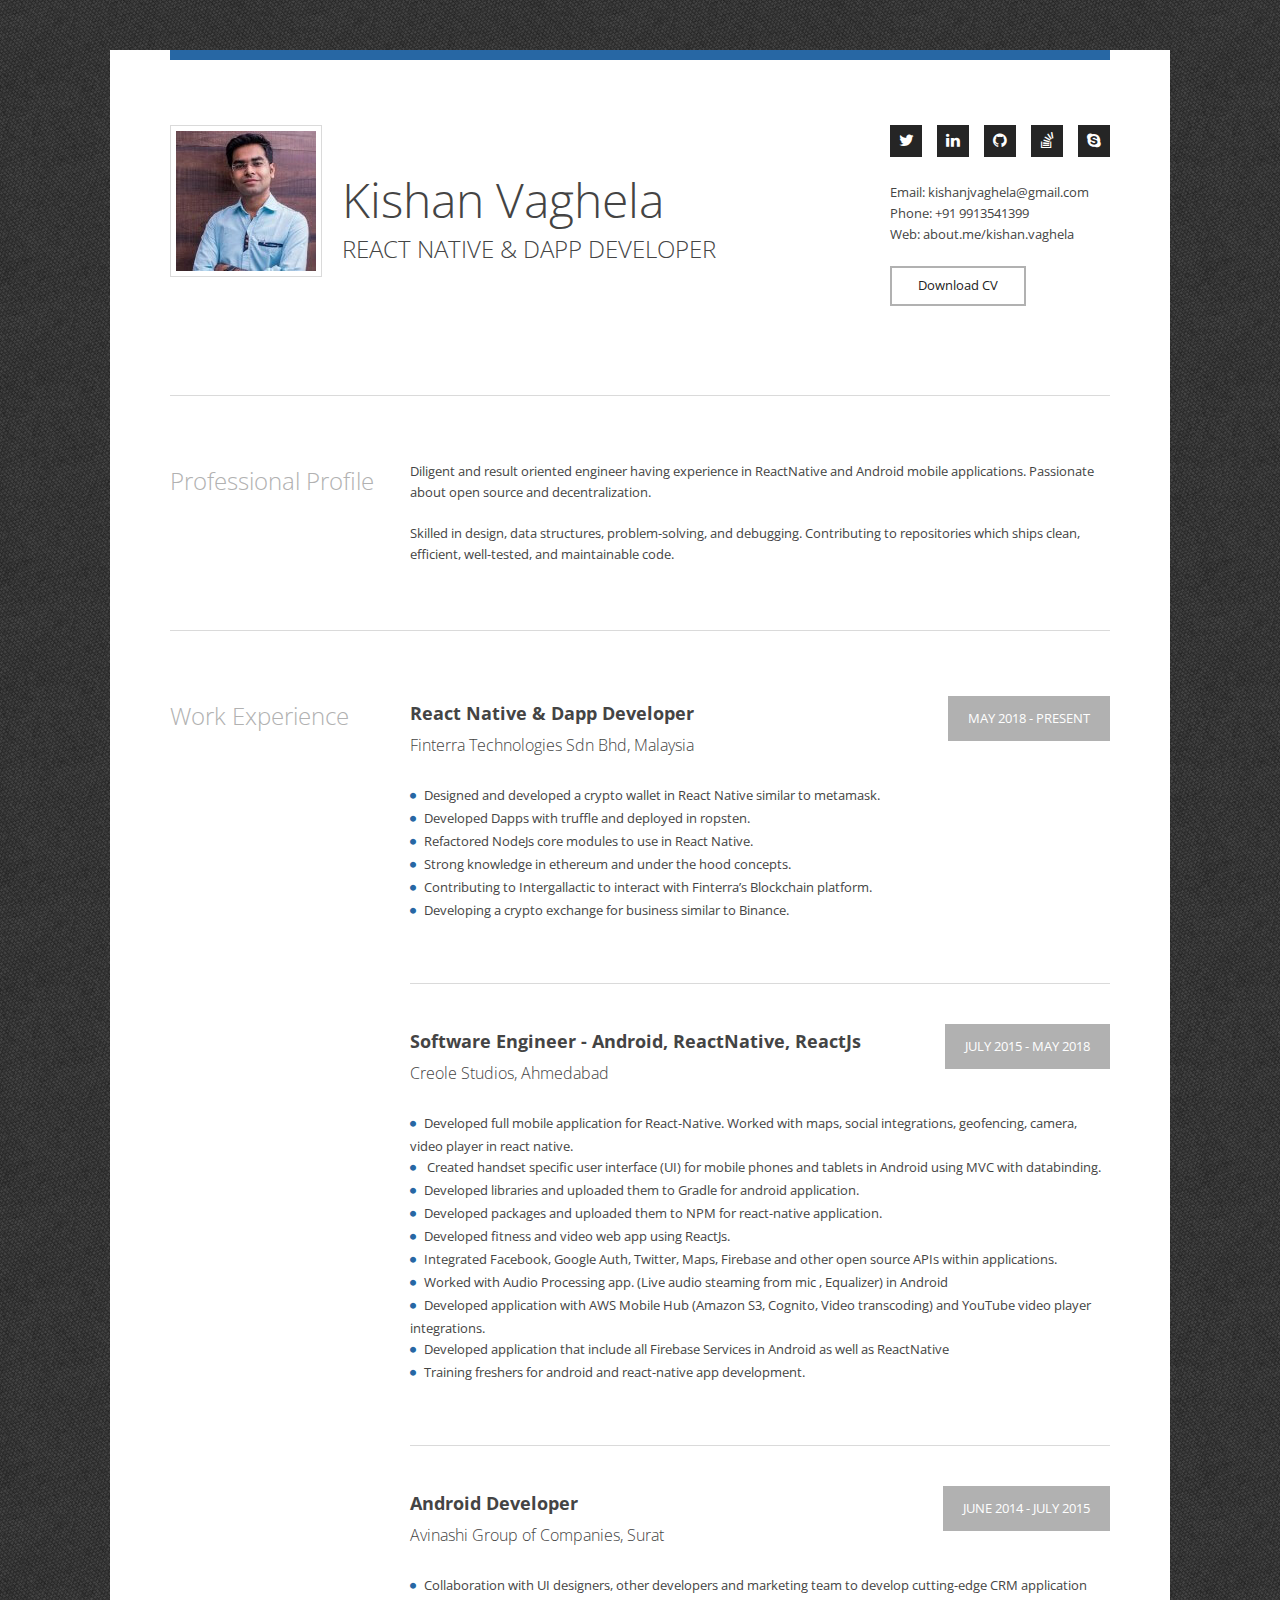
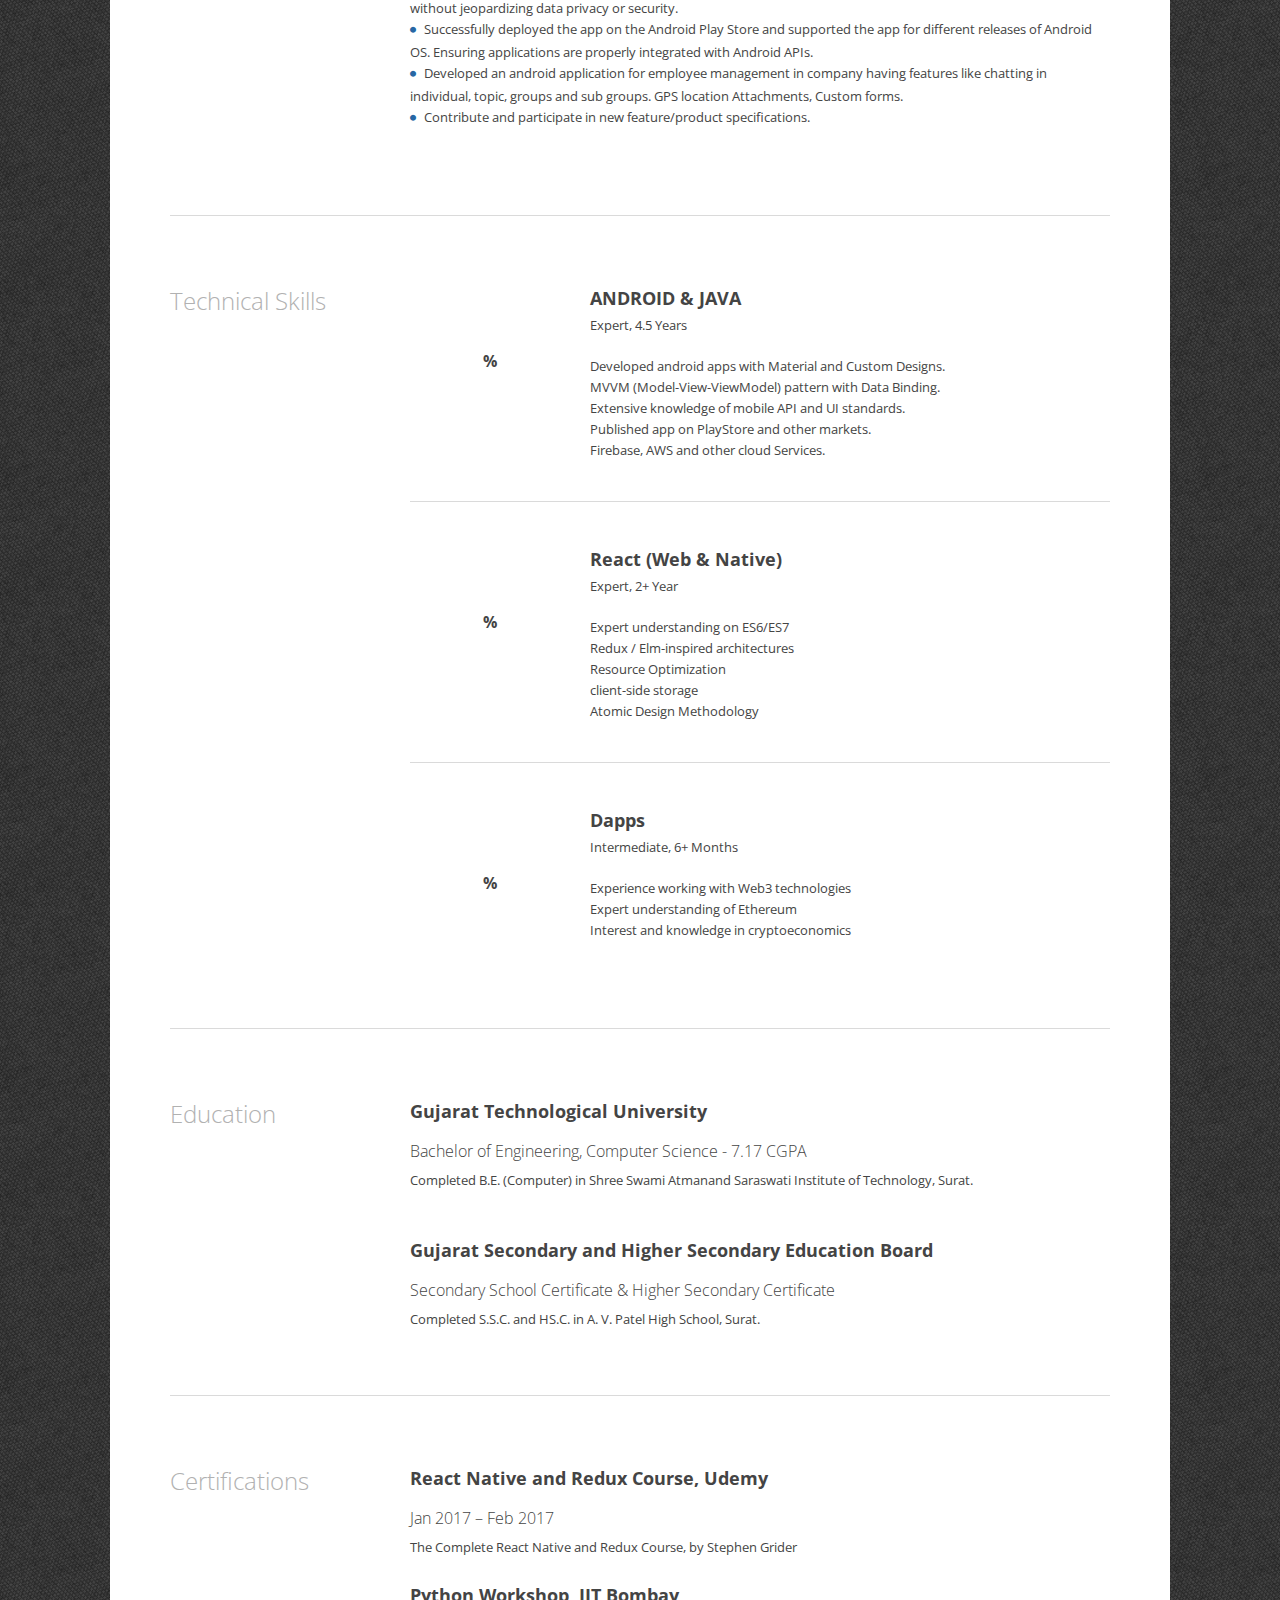
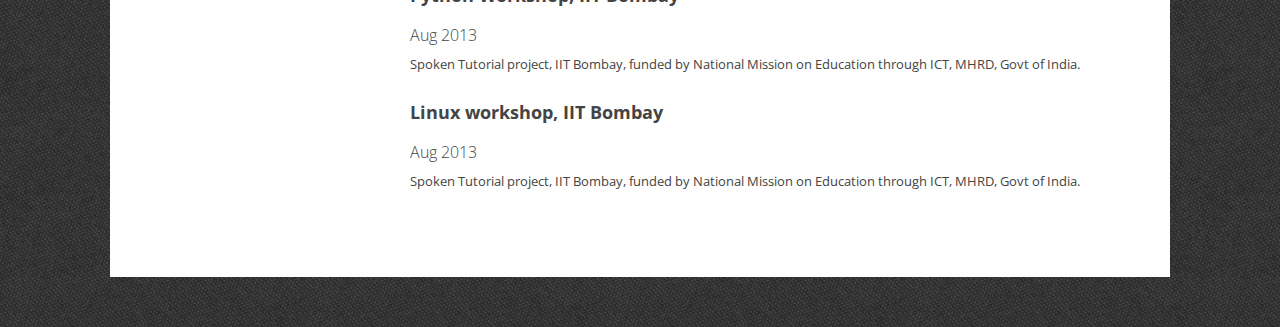
<file: public/index.html>
<!DOCTYPE html>
<html class="no-js">

<head>

    <meta charset="utf-8">
    <meta name="viewport" content="width=device-width, initial-scale=1, maximum-scale=1, user-scalable=0" />
    <meta http-equiv="X-UA-Compatible" content="IE=edge,chrome=1,requiresActiveX=true">


    <title> Kishan Vaghela :: Pilot Programmer - Android </title>
    <meta name="description" content=" add description  ... ">

    <!-- /// Favicons ////////  -->
    <link rel="apple-touch-icon-precomposed" sizes="144x144" href="apple-touch-icon-144-precomposed.png">
    <link rel="shortcut icon" href="favicon.png">

    <!-- /// Template CSS ////////  -->
    <link rel="stylesheet" href="_layout/css/base.css">
    <link rel="stylesheet" href="_layout/css/grid.css">
    <link rel="stylesheet" href="_layout/css/elements.css">
    <link rel="stylesheet" href="_layout/css/layout.css">

    <!-- /// JS Plugins CSS ////////  -->
    <link rel="stylesheet" href="_layout/js/bxslider/jquery.bxslider.css">
    <link rel="stylesheet" href="_layout/js/magnificpopup/magnific-popup.css">

    <!-- /// Google Fonts ////////  -->
    <link rel="stylesheet" href="http://fonts.googleapis.com/css?family=Open+Sans:300,400,600,700">

    <!-- /// FontAwesome Icons 4.0.3 ////////  -->
    <link rel="stylesheet" href="_layout/css/fontawesome/font-awesome.min.css">

    <link rel="stylesheet" href="_layout/css/skins/blue.css" id="cv-skin">

    <!-- /// Modernizr ////////  -->
    <script src="_layout/js/modernizr-2.6.2.min.js"></script>

</head>

<body>

    <!-- read style switcher set settings for layout and skin -->

    <div id="wrap">

        <div id="header">

            <!-- /// HEADER  //////////////////////////////////////////////////////////////////////////////////////////////////////////// -->
            <div class="row cv-section">
                <div class="span9">
                    <div class="cv-section-title">
                        <img src="_content/kishan.jpg" alt="">

                        <h1>
                            Kishan Vaghela
                            <small>React Native &amp; Dapp Developer</small>
                        </h1>

                    </div>
                    <!-- end .cv-section-title -->

                </div>
                <!-- end .span9 -->
                <div class="span3">

                    <div class="cv-item">

                        <div class="social-media fixed">



                            <a href="https://twitter.com/kishanjvaghela" target="_blank" class="twitter-icon social-icon">
                                <i class="fa fa-twitter"></i>
                            </a>

                            <a href="https://www.linkedin.com/in/kishan-vaghela-b07b465b/" target="_blank" class="linkedin-icon social-icon">
                                <i class="fa fa-linkedin"></i>
                            </a>
                            <a href="https://github.com/Kishanjvaghela" target="_blank" class="github-icon social-icon">
                                <i class="fa fa-github"></i>
                            </a>

                            <a href="https://stackoverflow.com/users/3758898/kishan-vaghela" target="_blank" class="stack-overflow-icon social-icon">
                                <i class="fa fa-stack-overflow"></i>
                            </a>
                            <a href="skype:kishan.v007?userinfo" class="skype-icon social-icon">
                                <i class="fa fa-skype"></i>
                            </a>
                        </div>

                        <p class="last">
                            <span class="hidden-tablet">Email: </span>
                            <a href="mailto:kishan@creolestudios.com">kishanjvaghela@gmail.com</a>
                            <br>
                            <span class="hidden-tablet">Phone: </span>+91 9913541399
                            <br>
                            <span class="hidden-tablet">Web: </span>
                            <a href="https://about.me/kishan.vaghela" target="_blank">about.me/kishan.vaghela</a>
                            <br>
                            <br>
                            <div>
                                <a href="https://1drv.ms/b/s!AkihL1Xvmz0niC6DlfBo6HwgMa5o" target="_blank" class="cv-download">Download
                                    CV</a>
                            </div>
                        </p>

                    </div>
                    <!-- end .cv-item -->

                </div>
                <!-- end .span3 -->
            </div>
            <!-- end .cv-section -->

            <!-- //////////////////////////////////////////////////////////////////////////////////////////////////////////////////////// -->

        </div>
        <!-- end #header -->
        <div id="content">

            <!-- /// CONTENT  /////////////////////////////////////////////////////////////////////////////////////////////////////////// -->

            <div class="row cv-section">
                <div class="span3">
                    <div class="cv-section-title">
                        <h2>Professional Profile</h2>
                    </div>
                    <!-- end .cv-section-title -->
                </div>
                <!-- end .span3 -->
                <div class="span9">
                    <div class="cv-item">
                        <p>Diligent and result oriented engineer having experience in ReactNative and Android mobile
                            applications. Passionate
                            about open source and decentralization.</p>
                        <p class="last">Skilled in design, data structures, problem-solving, and debugging.
                            Contributing to repositories which ships clean,
                            efficient, well-tested, and maintainable code.</p>

                    </div>
                    <!-- end .cv-item -->

                </div>
                <!-- end .span9 -->
            </div>
            <!-- end .cv-section -->

            <div class="row cv-section">
                <div class="span3">

                    <div class="cv-section-title">
                        <h2>Work Experience</h2>
                    </div>
                    <!-- end .cv-section-title -->

                </div>
                <!-- end .span3 -->
                <div class="span9">
                    <div class="cv-item">
                        <p class="period">May 2018 - Present</p>
                        <h3>
                            <strong>React Native &amp; Dapp Developer</strong>
                        </h3>
                        <h4>Finterra Technologies Sdn Bhd, Malaysia</h4>
                        <br>
                        <ul class="fill-circle">
                            <li>Designed and developed a crypto wallet in React Native similar to metamask.</li>
                            <li>Developed Dapps with truffle and deployed in ropsten.</li>
                            <li>Refactored NodeJs core modules to use in React Native.</li>
                            <li>Strong knowledge in ethereum and under the hood concepts.</li>
                            <li>Contributing to Intergallactic to interact with Finterra’s Blockchain platform.</li>
                            <li>Developing a crypto exchange for business similar to Binance.</li>
                        </ul>

                    </div>
                    <div class="cv-item">
                        <p class="period">July 2015 - May 2018</p>
                        <h3>
                            <strong>Software Engineer - Android, ReactNative, ReactJs</strong>
                        </h3>
                        <h4>Creole Studios, Ahmedabad</h4>

                        <br>

                        <ul class="fill-circle">
                            <li>Developed full mobile application for React-Native. Worked with maps, social
                                integrations, geofencing,
                                camera, video player in react native.</li>
                            <li>
                                Created handset specific user interface (UI) for mobile phones and tablets in
                                Android using MVC with
                                databinding.
                            </li>
                            <li>Developed libraries and uploaded them to Gradle for android application.</li>
                            <li>Developed packages and uploaded them to NPM for react-native application.</li>
                            <li>Developed fitness and video web app using ReactJs.</li>
                            <li>Integrated Facebook, Google Auth, Twitter, Maps, Firebase and other open source
                                APIs within applications.</li>
                            <li>Worked with Audio Processing app. (Live audio steaming from mic , Equalizer) in Android</li>
                            <li>Developed application with AWS Mobile Hub (Amazon S3, Cognito, Video
                                transcoding) and YouTube video
                                player integrations.</li>
                            <li>Developed application that include all Firebase Services in Android as well as
                                ReactNative</li>
                            <li>Training freshers for android and react-native app development.</li>
                        </ul>

                    </div>
                    <!-- end .cv-item -->

                    <div class="cv-item">

                        <p class="period">June 2014 - July 2015</p>

                        <h3>
                            <strong>Android Developer</strong>
                        </h3>
                        <h4>Avinashi Group of Companies, Surat</h4>

                        <br>
                        <ul class="fill-circle">
                            <li>Collaboration with UI designers, other developers and marketing team to develop
                                cutting-edge CRM application without jeopardizing data privacy or security.
                            </li>
                            <li>Successfully deployed the app on the Android Play Store and supported the app for
                                different releases of Android OS. Ensuring applications are properly integrated with
                                Android APIs.</li>
                            <li>Developed an android application for employee management in company having features
                                like chatting in individual, topic,
                                groups and sub groups. GPS location Attachments, Custom forms.</li>
                            <li>Contribute and participate in new feature/product specifications.</li>
                        </ul>

                    </div>
                    <!-- end .cv-item -->

                </div>
                <!-- end .span9 -->
            </div>
            <!-- end .cv-section -->

            <div class="row cv-section">
                <div class="span3">

                    <div class="cv-section-title">

                        <h2>Technical Skills</h2>

                    </div>
                    <!-- end .cv-section-title -->

                </div>
                <!-- end .span3 -->
                <div class="span9">

                    <div class="cv-item fixed">

                        <div class="pie-chart" data-percent="90" data-barColor="#fdb020" data-trackColor="#e0e0e0"
                            data-lineWidth="4" data-barSize="160">

                            <div class="pie-chart-percent">
                                <span></span>
                                %
                            </div>
                            <!-- end .pie-chart-percent -->

                        </div>
                        <!-- end .pie-chart -->

                        <div class="pie-chart-description">

                            <h3 class="text-uppercase">
                                <strong>Android &amp; Java</strong>
                            </h3>
                            <p>Expert, 4.5 Years</p>
                            <p class="last">Developed android apps with Material and Custom Designs.</p>
                            <p class="last">MVVM (Model-View-ViewModel) pattern with Data Binding.</p>
                            <p class="last">Extensive knowledge of mobile API and UI standards.</p>
                            <p class="last">Published app on PlayStore and other markets.</p>
                            <p class="last">Firebase, AWS and other cloud Services.</p>
                        </div>
                        <!-- end .pie-chart-description -->

                    </div>
                    <!-- end .cv-item -->
                    <div class="cv-item fixed">

                        <div class="pie-chart" data-percent="85" data-barColor="#fdb020" data-trackColor="#e0e0e0"
                            data-lineWidth="4" data-barSize="160">

                            <div class="pie-chart-percent">
                                <span></span>
                                %
                            </div>
                            <!-- end .pie-chart-percent -->

                        </div>
                        <!-- end .pie-chart -->

                        <div class="pie-chart-description">

                            <h3>
                                <strong>React (Web &amp; Native)</strong>
                            </h3>
                            <p>Expert, 2+ Year</p>
                            <p class="last">Expert understanding on ES6/ES7</p>
                            <p class="last">Redux / Elm-inspired architectures</p>
                            <p class="last">Resource Optimization</p>
                            <p class="last">client-side storage</p>
                            <p class="last">Atomic Design Methodology</p>
                        </div>
                        <!-- end .pie-chart-description -->

                    </div>
                    <!-- end .cv-item -->
                    <div class="cv-item fixed">

                        <div class="pie-chart" data-percent="60" data-barColor="#fdb020" data-trackColor="#e0e0e0"
                            data-lineWidth="4" data-barSize="160">

                            <div class="pie-chart-percent">
                                <span></span>
                                %
                            </div>
                            <!-- end .pie-chart-percent -->

                        </div>
                        <!-- end .pie-chart -->

                        <div class="pie-chart-description">

                            <h3>
                                <strong>Dapps</strong>
                            </h3>
                            <p>Intermediate, 6+ Months</p>
                            <p class="last">Experience working with Web3 technologies</p>
                            <p class="last">Expert understanding of Ethereum</p>
                            <p class="last">Interest and knowledge in cryptoeconomics</p>
                        </div>
                        <!-- end .pie-chart-description -->

                    </div>
                    <!-- end .cv-item -->

                </div>
                <!-- end .span9 -->
            </div>
            <!-- end .cv-section -->

            <div class="row cv-section">
                <div class="span3">

                    <div class="cv-section-title">

                        <h2>Education</h2>

                    </div>
                    <!-- end .cv-section-title -->

                </div>
                <!-- end .span3 -->
                <div class="span9">

                    <div>
                        <h3>
                            <a href="https://www.gtu.ac.in/" target="_blank"><strong>Gujarat Technological University</strong></a>
                        </h3>
                        <h4>Bachelor of Engineering, Computer Science - 7.17 CGPA</h4>
                        <p class="last">Completed B.E. (Computer) in Shree Swami Atmanand Saraswati Institute of
                            Technology, Surat.</p>
                    </div>
                    <br>
                    <br>
                    <div>
                        <h3>
                            <a href="http://www.gseb.org/" target="_blank"><strong>Gujarat
                                    Secondary and Higher Secondary Education Board</strong></a>
                        </h3>
                        <h4>Secondary School Certificate & Higher Secondary Certificate </h4>
                        <p class="last">Completed S.S.C. and HS.C. in A. V. Patel High School, Surat.</p>
                    </div>
                    <!-- end .cv-item -->

                </div>
                <!-- end .span9 -->
            </div>
            <!-- end .cv-section -->
            <div class="row cv-section">
                <div class="span3">

                    <div class="cv-section-title">

                        <h2>Certifications</h2>

                    </div>
                    <!-- end .cv-section-title -->

                </div>
                <!-- end .span3 -->
                <div class="span9">

                    <div>
                        <h3>
                            <a href="https://www.udemy.com/certificate/UC-IGIB4YB2/" target="_blank"><strong>React
                                    Native and Redux Course,
                                    Udemy</strong></a>
                        </h3>
                        <h4>Jan 2017 – Feb 2017</h4>
                        <p>The Complete React Native and Redux Course, by Stephen Grider</p>
                    </div>
                    <div>
                        <h3>
                            <a href="https://1drv.ms/b/s!AkihL1Xvmz0niC1IMZJ-JmVS-svO" target="_blank"><strong>Python
                                    Workshop, IIT Bombay</strong></a>
                        </h3>
                        <h4>Aug 2013</h4>
                        <p>Spoken Tutorial project, IIT Bombay, funded by National Mission on Education through ICT,
                            MHRD, Govt of India.</p>
                    </div>
                    <div>
                        <h3>
                            <strong>Linux workshop, IIT Bombay</strong>
                        </h3>
                        <h4>Aug 2013</h4>
                        <p>Spoken Tutorial project, IIT Bombay, funded by National Mission on Education through ICT,
                            MHRD, Govt of India.</p>
                    </div>
                    <!-- end .cv-item -->

                </div>
                <!-- end .span9 -->
            </div>
            <!-- end .cv-section -->
            <!-- //////////////////////////////////////////////////////////////////////////////////////////////////////////////////////// -->

        </div>
        <!-- end #content -->
        <div id="footer">

            <!-- /// FOOTER     ///////////////////////////////////////////////////////////////////////////////////////////////////////// -->

            <!-- end .row -->

            <!-- //////////////////////////////////////////////////////////////////////////////////////////////////////////////////////// -->

        </div>
        <!-- end #footer -->

    </div>
    <!-- end #wrap -->

    <a id="back-to-top" href="#" style="bottom: 25px;">
        <i class="fa fa-angle-up"></i>
    </a>

    <!-- /// jQuery ////////  -->
    <script src="_layout/js/jquery-2.1.0.min.js"></script>

    <!-- /// ViewPort ////////  -->
    <script src="_layout/js/viewport/jquery.viewport.js"></script>

    <!-- /// Easing ////////  -->
    <script src="_layout/js/easing/jquery.easing.1.3.js"></script>

    <!-- /// SimplePlaceholder ////////  -->
    <script src="_layout/js/simpleplaceholder/jquery.simpleplaceholder.js"></script>

    <!-- /// Fitvids ////////  -->
    <script src="_layout/js/fitvids/jquery.fitvids.js"></script>

    <!-- /// bxSlider ////////  -->
    <script src="_layout/js/bxslider/jquery.bxslider.min.js"></script>

    <!-- /// Magnific Popup ////////  -->
    <script src="_layout/js/magnificpopup/jquery.magnific-popup.min.js"></script>

    <!-- /// Isotope ////////  -->
    <script src="_layout/js/isotope/imagesloaded.pkgd.min.js"></script>
    <script src="_layout/js/isotope/isotope.pkgd.min.js"></script>

    <!-- /// Parallax ////////  -->
    <script src="_layout/js/parallax/jquery.parallax.min.js"></script>

    <!-- /// EasyPieChart ////////  -->
    <script src="_layout/js/easypiechart/jquery.easypiechart.min.js"></script>

    <!-- /// Easy Tabs ////////  -->
    <script src="_layout/js/easytabs/jquery.easytabs.min.js"></script>

    <!-- /// Form validate ////////  -->

    <!-- /// Form submit ////////  -->

    <!-- /// gMap ////////  -->

    <!-- /// Custom JS ////////  -->
    <script src="_layout/js/plugins.js"></script>
    <script src="_layout/js/scripts.js"></script>

</body>

</html>
</file>
<file: public/_layout/css/grid.css>
/**
 * Name: grid.css
 * Version: 1.0.0
 *	
 *	-
 *
 *	T.O.C
 *	
 *	#Base Grid
 *	#Tablet (Portrait)
 *  #Mobile (Portrait and landscape)
 *  #Align
 *	#Responsive Images and embeds
 *	#Clearing
 *  #ResponsiveFormInputs
 */
 

/* ==========================================================================
   #Base Grid
   ========================================================================== */

	.row { 
		position: relative; 
		width: 940px; 
		margin: 0 auto;
	}
	
	.row .row { 
		width: auto; 
		margin: 0;
	 }

 	.span1, 
	.span2, 
	.span3, 
	.span4, 
	.span5, 
	.span6, 
	.span7, 
	.span8, 
	.span9, 
	.span10, 
	.span11, 
	.span12 { float: left; }

	.span1 { 
		width: 60px;  
		margin-left: 20px; 
	}
	
	.span2 { 
		width: 140px; 
		margin-left: 20px; 
	}
	
	.span3 { 
		width: 220px; 
		margin-left: 20px; 
	}
	
	.span4 { 
		width: 300px;
		margin-left: 20px; 
	}
	
	.span5 { 
		width: 380px; 
		margin-left: 20px; 
	}
	
	.span6 { 
		width: 460px; 
		margin-left: 20px; 
	}
	
	.span7 { 
		width: 540px; 
		margin-left: 20px; 
	}
	
	.span8 { 
		width: 620px; 
		margin-left: 20px; 
	}
	
	.span9 { 
		width: 700px; 
		margin-left: 20px; 
	}
	
	.span10 { 
		width: 780px; 
		margin-left: 20px; 
	}
	
	.span11 { 
		width: 860px; 
		margin-left: 20px; 
	}
	
	.span12 { 
		width: 940px; 
		margin-left: 20px; 
	}
	
	.span1:first-child, 
	.span2:first-child, 
	.span3:first-child, 
	.span4:first-child, 
	.span5:first-child, 
	.span6:first-child, 
	.span7:first-child, 
	.span8:first-child, 
	.span9:first-child, 
	.span10:first-child, 
	.span11:first-child, 
	.span12:first-child { margin-left: 0; }
 
	.visible-phone { display: none !important; }
	.visible-tablet { display: none !important; }
	.hidden-desktop { display: none !important; }
	.visible-desktop { display: inherit !important; } 
	 
/* ==========================================================================
   #Tablet (Portrait)
   ========================================================================== */

	@media (min-width: 768px) and (max-width: 979px) {
		
		.row { width: 705px; }
	
		.span1 { 
			width: 45px;  
			margin-left: 15px; 
		}
		
		.span2 { 
			width: 105px; 
			margin-left: 15px; 
		}
		
		.span3 { 
			width: 165px; 
			margin-left: 15px; 
		}
		
		.span4 { 
			width: 225px; 
			margin-left: 15px; 
		}
		
		.span5 { 
			width: 285px; 
			margin-left: 15px; 
		}
		
		.span6 { 
			width: 345px; 
			margin-left: 15px; 
		}
		
		.span7 { 
			width: 405px; 
			margin-left: 15px; 
		}
		
		.span8 { 
			width: 465px; 
			margin-left: 15px; 
		}
		
		.span9 { 
			width: 525px; 
			margin-left: 15px; 
		}
		
		.span10 { 
			width: 585px;
			margin-left: 15px; 
		}
		
		.span11 { 
			width: 645px; 
			margin-left: 15px; 
		}
		
		.span12 { 
			width: 705px;
			margin-left: 15px; 
		}
		
		.hidden-desktop { display: inherit !important; } 
		.visible-desktop { display: none !important; }
		.visible-tablet { display: inherit !important; } 
		.hidden-tablet { display: none !important; }
		
	}

/* ==========================================================================
   #Mobile (Portrait and Landscape )
   ========================================================================== */

	@media (max-width: 767px) {
		
		.row { width: auto; }
		
		.span1,
		.span2,
		.span3,
		.span4,
		.span5,
		.span6,
		.span7,
		.span8,
		.span9,
		.span10,
		.span11,
		.span12 { 
			float: none;
			display: block;
			width: 100%;
			-webkit-box-sizing: border-box;
			   -moz-box-sizing: border-box;
					box-sizing: border-box;
			margin-left: 0;
		}
		
		.hidden-desktop { display: inherit !important; }
		.visible-desktop { display: none !important; }
		.visible-phone { display: inherit !important; }
		.hidden-phone { display: none !important; }
		
	}
	
/* ==========================================================================
   #Align
   ========================================================================== */

	.float-left { float: left; }
	.float-right { float: right; }

/* ==========================================================================
   #Responsive Images and Embeds
   ========================================================================== */

	.responsive-img { 
		max-width: 100%; 
		height: auto; 
	}
	
	/**
 	 * 1. 16/9 ratio
 	 */
	 
	.responsive-embed {
		position: relative;
		overflow: hidden;
		height: 0;
		padding: 0;
		padding-bottom: 56.25%; /* 1 */	
		margin-bottom: 20px;
	}

	.responsive-embed iframe,
	.responsive-embed object,
	.responsive-embed embed {
		position: absolute;
		top: 0;
		left: 0;
		width: 100%;
		height: 100%;
	}

/* ==========================================================================
   #Clearing
   ========================================================================== */

	/**
 	 * Automatically Clear Fix rows
 	 */
	 
	.row:after {
		visibility: hidden;
		display: block;
		font-size: 0;
		content: " ";
		clear: both;
		height: 0;
	}

	/**
 	 * Clear Fix hack
	 * Usage:  add  class="fixed"  to div's that have floated elements in them
 	 */
	 
	.fixed:after {
		visibility: hidden;
		display: block;
		font-size: 0;
		content: " ";
		clear: both;
		height: 0;
	}
	
	/**
 	 * Clear content
	 * Usage:  <br class="clear"> 
 	 */	
	 
	.clear {
      clear: both;
      display: block;
      overflow: hidden;
      visibility: hidden;
      width: 0;
      height: 0;
	} 
	
/* ==========================================================================
   #ResponsiveFormInputs
   ========================================================================== */
	
	/**
	 * 1. Reset float inherited from .span*	
 	 * 2. Reset margin-left inherited from .span*
 	 */
	 
	input.span1,
	textarea.span1,
	select.span1,
	input.span2,
	textarea.span2,
	select.span2,
	input.span3,
	textarea.span3,
	select.span3,
	input.span4,
	textarea.span4,
	select.span4,
	input.span5,
	textarea.span5,
	select.span5,
	input.span6,
	textarea.span6,
	select.span6,
	input.span7,
	textarea.span7,
	select.span7,
	input.span8,
	textarea.span8,
	select.span8,
	input.span9,
	textarea.span9,
	select.span9,
	input.span10,
	textarea.span10,
	select.span10,
	input.span11,
	textarea.span11,
	select.span11,
	input.span12,
	textarea.span12,
	select.span12 {
		float: none; 	/* 1 */
		margin-left: 0; /* 2 */
	}
</file>
<file: public/_layout/css/elements.css>
/**
/**
 * Name: elements.css
 * Version: 1.0.0
 *	
 *	-
 *
 *	T.O.C
 *	
 *	#Accordions
 *  #Alerts
 *  #Back to top
 *	#Buttons
 *	#Callout Boxes
 *	#Custom Lists
 *	#Dividers
 *	#Google Maps
 *	#Icon Boxes
 *	#Milestones
 *	#Parallax
 *	#Pie charts
 *	#Pricing Tables
 *	#ProgressBars
 *	#SocialMedia
 *	#Styled Tables
 *	#Tabs
 *	#Testimonials
 */

/* ==========================================================================
   #Accordions
   ========================================================================== */

	/* Accordeon */
	
	.accordion { margin-bottom: 30px; }

	.accordion-item { margin-bottom: 10px; }

	.accordion-item-toggle {
		position: relative;
		display: block;
		padding: 15px 20px;
		background-color: #b1b1b1;
		color: #fff;
	}
	
	.accordion-item-toggle:after {
		position: absolute;
		top: 15px;
		right: 15px;
		font-size: 18px;
		content: "+";
	}
	
	.accordion-item-toggle.active:after { content: "-"; }
	
	.accordion-item-toggle:hover,
	.accordion-item-toggle.active {
		background-color: #fdb020;
		text-decoration: none;
	}
	
	.accordion-item-content { 
		padding: 15px 20px; 
		display: none; 
	}
	
	/*
	 * 1. Clearfix hack 
	 */
	.accordion-item-content:after { /* 1 */
		visibility: hidden;
		display: block;
		font-size: 0;
		content: " ";
		clear: both;
		height: 0;
	}
	
	/* Toogle */
	
	.toggle { margin-bottom: 30px; }
	
	.toggle-item { margin-bottom: 10px; }
	
	.toggle-item-toggle {
		position: relative;
		display:block;
		padding: 15px 20px;
		background-color: #b1b1b1;
		color: #fff;
	}
	
	.toggle-item-toggle:after {
		position: absolute;
		top: 15px;
		right: 15px;
		font-size: 18px;
		content: "+";
	}
	
	.toggle-item-toggle.active:after { content: "-"; }
	
	.toggle-item-toggle:hover,
	.toggle-item-toggle.active {
		background-color: #fdb020;
		text-decoration: none; 
	}

	.toggle-item-content { 
		padding: 15px 20px; 
		display: none; 
	}
	
	/*
	 * 1. Clearfix hack 
	 */
	.toggle-item-content:after { /* 1 */
		visibility: hidden;
		display: block;
		font-size: 0;
		content: " ";
		clear: both;
		height: 0;
	}

	@media (max-width: 767px) {
	
		
	  
	}

/* ==========================================================================
   #Alerts
   ========================================================================== */

	.alert {
		padding: 13px 15px;
		border: 1px solid #d1d1d1;
		border-radius: 3px;
		-webkit-box-shadow: 0 1px 2px 0 rgba(0, 0, 0, 0.1);
		        box-shadow: 0 1px 2px 0 rgba(0, 0, 0, 0.1);
		margin-bottom: 30px;
		background-color: #f8f8f8;
		font-size: 13px;
	}
	
	.alert i {
		position: relative;
		top: 1px;
		margin-right: 7px;
		font-size: 16px;
	}
	
	.alert.info {
		border: 1px solid #86cde3;
		background-color: #cce9f2;
		color: #3194b1;
	}
	
	.alert.success {
		border: 1px solid #b3cda1;
		background-color: #d8f1c6;
		color: #749958;
	}
	
	.alert.error {
		border: 1px solid #e1a1a1;
		background-color: #f9d9d9;
		color: #b55454;
	}
	
	.alert.warning {
		border: 1px solid #d1c9ae;
		background-color: #fbf4dd;
		color: #978c68;
	} 

/* ==========================================================================
   #Back to top
   ========================================================================== */

	#back-to-top {
		position: fixed;
		right: -65px;
		bottom: 140px;
		width: 50px;
		height: 50px;
		background-color: #747474;
		color: #fafafa;
		font-size: 30px;
		line-height: 40px;			
		text-align: center;
		opacity: 0.5;
		cursor: pointer;
		-webkit-border-radius: 2px;
		        border-radius: 2px;
		text-decoration: none;
		-webkit-transition: all 0.4s ease 0s;
			 -o-transition: all 0.4s ease 0s;
				transition: all 0.4s ease 0s;
		z-index: 80;		
	}
	
	#back-to-top i {
		font-size: 24px;
		line-height: 50px;
		font-weight: normal;
		vertical-align: top;
		-webkit-transition: all 0.4s ease 0s;
			 -o-transition: all 0.4s ease 0s;
				transition: all 0.4s ease 0s;
	}
	
	#back-to-top:hover {
		background-color: rgba(0, 0, 0, 0.7);
	}
	
	#back-to-top:hover i {
		color: #fff;
	}
	
	#back-to-top.visible {
		right: 30px;
	}
	
	#back-to-top.gone {
		right: -65px;
	}

/* ==========================================================================
   #Buttons
   ========================================================================== */

	.btn { 
		display: inline-block; 
		padding: 6px 12px; 
		border: 1px solid #ccc;
		border-radius: 3px;
		margin: 0 5px 20px 0;
		background-color: #fff;
		color: #444;
		line-height: 18px;
		vertical-align: middle;
		text-decoration: none !important;
		cursor: pointer; 	
	}
	
	.btn:focus { outline: none; }
	
	.btn-large {
		padding: 12px 24px;
		font-size: 13px;
	}
	
	.btn i,
	.btn-large i { 
		float: left; 
		margin: 2px 8px 0 -4px;
		font-size: 14px; 
		line-height: 14px; 
	}
	
	.btn:hover { background: #f9f9f9; }

	/* Buton Colors */
	
	.btn-white {
		border: 1px solid #dddddd;
		background-color: #f7f7f7;
		color: #444;
	}
	
	a.btn-white { color: #444; }
	.btn-white:hover { background: #fbfbfb; }
	
	.btn-black {
		border: 1px solid #464646;
		background-color: #464646;
		color: #fff;
	}
	
	a.btn-black { color: #fff; }
	.btn-black:hover { background: #535353; }
	
	.btn-blue {
		border: 1px solid #1f70ad;
		background-color: #2778c8;
		color: #fff;
	}
	
	a.btn-blue { color: #fff; }
	.btn-blue:hover { background: #287fc8; }

	.btn-red {
		border: 1px solid #b23730;
		background-color: #c74039;
		color: #fff;
	}
	
	a.btn-red { color: #fff; }
	.btn-red:hover { background: #ce4640; }

	.btn-green {
		border: 1px solid #819633;
		background-color: #8da046;
		color: #fff;
	}
	
	a.btn-green{ color: #fff; }
	.btn-green:hover { background: #93a749; }
	
/* ==========================================================================
   #Callout Boxes
   ========================================================================== */

	.callout-box {
		padding: 30px 20px;
		margin-bottom: 30px;
		background-color: #333;
		color: #fff;
	}
	
	/**
 	 * Callout box with one background image
 	 *
	 * 1. background-image must be supplied using inline css as it is different for every .callout-box
	 *
	 */
	 
	.callout-box.bg-img {
		background-repeat: no-repeat; /* 1 */ 
		background-position: center center;
		-webkit-background-size: cover;
				background-size: cover;
		color: #fff;
	}
	
	/**
 	 * Callout box with repeating background image
 	 *
	 * 1. background-image must be supplied using inline css as it is different for every .callout-box
	 *
	 */
	 
	.callout-box.bg-pattern {
		background: repeat top left; /* 1 */	
		color: #fff;
	}
	
	.callout-box.bordered {
		border: 1px solid #efefef;
		background-color: #f5f5f5;
	}
	
	/**
 	 * Callout box grid system
 	 *
	 * 1. overwriting inherited .row width to 100% in order to make it fluid
	 *
	 */
	
	.callout-box .row { 
		width: 100%; /* 1 */ 
	}
	
	.callout-box .span1,
	.callout-box .span2,
	.callout-box .span3,
	.callout-box .span4,
	.callout-box .span5,
	.callout-box .span6,
	.callout-box .span7,
	.callout-box .span8,
	.callout-box .span9,
	.callout-box .span10,
	.callout-box .span11,
	.callout-box .span12 {
		-webkit-box-sizing: border-box;
		   -moz-box-sizing: border-box;
				box-sizing: border-box;
		padding: 0 10px;
		margin: 0;	
	}
	
	.callout-box .span12 { width: 100%; }
	.callout-box .span11 { width: 91.6666666667%; }
	.callout-box .span10 { width: 83.3333333333%; }
	.callout-box  .span9 { width: 75%; }
	.callout-box  .span8 { width: 66.6666666667%; }
	.callout-box  .span7 { width: 58.3333333333%; }
	.callout-box  .span6 { width: 50%; }
	.callout-box  .span5 { width: 41.6666666667%; }
	.callout-box  .span4 { width: 33.3333333333%; }
	.callout-box  .span3 { width: 25%; }
	.callout-box  .span2 { width: 16.66666666666667%; }
	.callout-box  .span1 { width: 8.333333333333333%; }
  
	@media (max-width: 767px) {
	
		.callout-box .span1,
		.callout-box .span2,
		.callout-box .span3,
		.callout-box .span4,
		.callout-box .span5,
		.callout-box .span6,
		.callout-box .span7,
		.callout-box .span8,
		.callout-box .span9,
		.callout-box .span10,
		.callout-box .span11,
		.callout-box .span12 { width: 100%; }
	  
	}

/* ==========================================================================
   #Custom Lists
   ========================================================================== */

	/**
 	 * Custom lists
 	 *
	 * 1. unstyled list
	 * 2. list with squares for bullets
	 * 3. list with discs for bullets
	 *
	 */
	 
	ul.unstyled { list-style-type: none; } /* 1 */
	ul.square { list-style-type: square; } /* 2 */
	ul.circle { list-style-type: circle; } /* 3 */
	
	/**
 	 * FontAwesome lists
 	 *
	 * 1. Check list
	 * 2. Plus list
	 * 3. Pin list
	 * 4. Fill circle list
	 *
	 */
	 
	ul.check,								/* 1 */
	ul.plus,								/* 2 */
	ul.pin,									/* 3 */
	ul.fill-circle { list-style: none; }	/* 4 */
	
	ul.check li:before,
	ul.plus li:before,
	ul.pin li:before,
	ul.fill-circle li:before { 
		position: relative;
		top: -2px;
		width: auto;
		height: auto;
		margin-right: 8px;
		color: #fdb020;
		font-family: 'FontAwesome';
		font-size: 10px;
		font-style: normal;
	}
	
	ul.fill-circle li:before { font-size: 7px; }
	
	ul.check li:before { content: ""; }
	ul.plus li:before { content: ""; }
	ul.pin li:before { content: ""; }
	ul.fill-circle li:before { content: ""; }	

/* ==========================================================================
   #Dividers
   ========================================================================== */

	.divider { margin: 30px 0; }
	
	.divider.single-line { border-top: 1px solid #e2e2e2; }
	
	.divider.double-line { border-top: 4px double #e2e2e2; }
	
	.divider.single-dotted {
		 height: 1px;
		 background: url(../images/bg-single-dotted.gif) repeat-x top left ;  
	}
	
	.divider.double-dotted { 
		height: 4px;
		background: url(../images/bg-double-dotted.gif) repeat-x top left; 
	}	

/* ==========================================================================
   #Google Maps
   ========================================================================== */

	.google-map { 
		min-height: 200px;
	}
	
	.map { 
		width: 100%; 
		min-height: 400px; 
		margin-bottom: 30px; 
	}	

/* ==========================================================================
   #Icon Boxes
   ========================================================================== */

/* Icon Box 1
   ========================================================================== */
   
	.icon-box-1 { 
		position: relative; 
		margin-bottom: 30px; 
	}
		
	.icon-box-1 > i { 
		float: left;
		display: block;  
		font-size: 32px; 
		line-height: 32px; 
	} 
	
	.icon-box-1 > img { 
		float: left; 
		display: block; 
	} 
	
	.icon-box-1 .icon-box-content { margin-left: 42px; }
	
	.icon-box-1:hover > i { color: #fdb020; }

/* Icon Box 2
   ========================================================================== */
   
	.icon-box-2 { 
		position: relative; 
		margin-bottom: 30px; 
	}
		
	.icon-box-2 > i { 
		display: block;
		margin-bottom: 10px; 
		font-size: 48px;
	}
	
	.icon-box-2 > img {
		margin-bottom:10px;
	}
	
	.icon-box-2 .icon-box-content { }
	
	.icon-box-2:hover > i { color: #fdb020; }	

/* Icon Box 3
   ========================================================================== */
   
	.icon-box-3 { 
		position: relative; 
		margin-bottom: 30px; 
	}	
	
	.icon-box-3 > i { 
		float: left;
		margin-right: 10px;		 
		font-size: 32px; 
	} 
	
	.icon-box-3 > img { 
		float: left; 
		margin-right: 10px; 
	} 
	
	.icon-box-3 .icon-box-content { }
	
	.icon-box-3:hover > i { color: #fdb020; }

/* Icon Box 4
   ========================================================================== */
   
	.icon-box-4 { 
		position: relative; 
		margin: 30px 0; 
	}	
	
	/**
	 * 1. Android Browser 2.3 does not support % value for border-radius
	 * 2. Stop bg color from leaking outside the border	
	 */
	
	.icon-box-4 > i {
		position: absolute;	 
		z-index: 20; 
		left: 50%; 
		width: 60px; 
		height: 60px;
		border: 1px solid #969696;
		border-radius: 30px; /* 1 */
		-webkit-border-radius: 50%;
				border-radius: 50%;
		margin-top: -30px; 
		margin-left: -30px; 			
		background-color: #e1e1e1;
		background-clip: padding-box; /* 2 */		
		color: #444444;
		font-size: 32px;
		line-height: 60px;
		text-align: center; 
	}
	 
	.icon-box-4 .icon-box-content { 
		position: relative;
		z-index: 10;
		padding: 55px 40px 40px;
		border: 1px solid #e0e0e0; 
		-webkit-border-radius: 50%;
				border-radius: 3px; 
		margin-top: 16px;
		background-color: #f4f4f4;
		text-align: center; 
	}
	
	.icon-box-4:hover > i { color: #fdb020; }

/* Icon Box 5
   ========================================================================== */
   
	.icon-box-5 { 
		position: relative; 
		margin-bottom: 30px; 
	}	
		
	.icon-box-5 > i { 
		position: absolute;
		z-index: 20; 
		top: 50%;
		left: 0; 
		width: 60px; 
		height: 60px;
		border: 1px solid #969696;
		border-radius: 30px;
		-webkit-border-radius: 50%;
				border-radius: 50%;
		margin-top: -30px; 
		background-color: #e1e1e1;
		background-clip: padding-box; 
		color: #444444;
		font-size: 32px;
		line-height: 60px;
		text-align: center;  
	} 
	
	.icon-box-5 .icon-box-content { 
		position: relative;
		z-index: 10;
		padding: 40px 40px 40px 55px;
		border: 1px solid #e0e0e0; 
		-webkit-border-radius: 3px;
				border-radius: 3px;
		margin-left: 30px;	
		background-color: #f4f4f4;
		text-align: center; 
	}	
	
	.icon-box-5:hover > i { color: #fdb020; }				

/* ==========================================================================
   #Milestones
   ========================================================================== */

	.milestone {
		position: relative;
		margin-bottom: 30px;
	}
	
	/*
	 * 1. Clearfix hack 
	 */
	.milestone:after { /* 1 */
		visibility: hidden;
		display: block;
		font-size: 0;
		content: " ";
		clear: both;
		height: 0;
	}
	
	.milestone i {
		float: left;
		z-index: 20;
		margin-right: 10px;
		font-size: 32px;
	}
	
	.milestone .milestone-content {
		float: left;
		z-index: 10;
		font-size: 26px;
		line-height: 32px;
	}
	
	.milestone .milestone-description { 
		font-size: 14px;
		line-height: 21px; 
	}
	
/* ==========================================================================
   #Parallax
   ========================================================================== */

	.parallax {
		overflow: hidden;
		margin-bottom: 30px;
		background-attachment: scroll;
		background-repeat: no-repeat;
		background-position: 50% 0;
		-webkit-background-size: cover;
				background-size: cover;		
	}
	
	.parallax.parallax-enabled { background-attachment: fixed !important; }
	
	/*
	 * 1. Overwite element color when in parallax
	 */
	
	.parallax { color :#fff; } /* 1 */
	
	.parallax h1, 
	.parallax h2, 
	.parallax h3, 
	.parallax h4, 
	.parallax h5, 
	.parallax h6 { color: #fff; }
	
	.parallax abbr[title] { border-bottom: 1px dotted #fff; }		
	
	/*
	 * 1. added this because adding position: relative; to .parallax breaks parallax backgrounds in chrome
	 * 2. Parallax texture overlay
	 * 3. should be used to wrap parallax content if you are using a Parallax texture overlay
	 *
	 */
	
	.parallax-content { 	/* 1 */
		position: relative;
		z-index: 1;	
	}
	
	.parallax-overlay { /* 2 */
		position: absolute;
		z-index: 2;
		top: 0;
		right: 0;
		bottom: 0;
		left: 0;
		background-attachment: scroll;
		background-repeat: repeat;
		background-position: 0 0;
	}
	
	.parallax-content-inner { /* 3 */
		position: relative;
		z-index: 3;
	}

/* ==========================================================================
   #Pie charts
   ========================================================================== */

	.pie-chart {
		position: relative;
		float: left;
		text-align: center;
	}
	
	.pie-chart canvas {
		position: absolute;
		z-index: 1;
		top: 0;
		left: 0;
	}
	
	.pie-chart i, 
	.pie-chart .pie-chart-custom-text, 
	.pie-chart .pie-chart-percent {
		position: absolute;
		z-index: 10;
		top: 0;
		left: 0;
		display: block;
		width: 100%;
		color: #444444;
		text-align: center;
	}
	
	.pie-chart img {
		max-width: 100%;
		vertical-align: middle;
	}
	
	.pie-chart .pie-chart-custom-text { font-size: 18px; }
	
	.pie-chart .pie-chart-percent {
		font-size: 16px;
		font-weight: 700;
	}
	
	.pie-chart-description { margin-left: 180px; }
	
	@media (max-width: 767px) { 
	
		.pie-chart { 
			float: none;
			margin: 0 auto 30px;
		}
			
		.pie-chart-description { margin-left: 0; }
		
	}

/* ==========================================================================
   #Pricing Tables
   ========================================================================== */

	.pricing-table {
		-webkit-box-sizing: border-box;
		   -moz-box-sizing: border-box;
				box-sizing: border-box;
		padding: 40px;
		border: 1px solid #ccc;
		margin-bottom: 30px;
		text-align: center;
		-webkit-transition: all 0.3s ease 0s;
			 -o-transition: all 0.3s ease 0s;
				transition: all 0.3s ease 0s;
	}

	.pricing-table-header {	margin-bottom: 20px; }

	.pricing-table-header h1 {
		padding: 10px 0;
		margin-bottom: 0;
		font-size: 40px;
	}
	.pricing-table-header h1 sup {
		font-size: 25px;
		font-weight: 700;
	}

	.pricing-table-header h4 {}
		
	.pricing-table-offer {}
	
	.pricing-table-offer ul { list-style: none; }
	
	.pricing-table-offer ul li { 
		padding: 10px 0;
		border-top: 1px solid #ccc;  
	}
	
	.pricing-table-offer ul li:first-child { border-top: none; }
	
	.pricing-table:hover {
		border-color: #fdb020;
		-webkit-transform: scale(1.1); 
		    -ms-transform: scale(1.1);
			 -o-transform: scale(1.1);
				transform: scale(1.1); 
	}
	
	@media (max-width: 767px) {
		
		.pricing-table:hover {
			-webkit-transform: none; 
				-ms-transform: none;
				 -o-transform: none;
					transform: none; 
		}
	
	}

/* ==========================================================================
   #ProgressBars
   ========================================================================== */

	.progress-bar-description {
		position: relative;
		display: block;
		max-width: 65%;
		margin-bottom: 10px;
		font-size: 18px;
		font-weight: 700;
	}
	
	.progress-bar-description span:after {
		position: absolute;
		bottom: -7px;
		right: 0;
		width: 0;
		height: 0;
		border-top: 7px solid #444444;
		border-left: 10px solid rgba(0, 0, 0, 0);
		content: "";
		transform: scale(0.9999);
	}
	
	.progress-bar-description span {
		position: absolute;
		top: -7px;
		left: 0;
		padding: 5px 10px;
		margin-left: -45px;
		background-color: #444444;
		color: #fff;
		font-size: 12px;
		line-height: 20px;	
	}
	
	.progress-bar {
		position: relative;
		display: block;
		max-width: 65%;
		height: 14px;
		margin-bottom: 15px;
		background-color: rgba(0, 0, 0, 0.15);
	}
	
	.progress-bar .progress-bar-outer {
		position: absolute;
		top: 0;
		left: 0;
		height: 100%;
		background-color: #fdb020;
	}
	
	.progress-bar .progress-bar-outer .progress-bar-inner {
		position: absolute;
		z-index: 1;
		top: 0;
		left: 0;
		display: block;
		overflow: hidden;
		height: 100%;
		width: 100%;
	}
	
	@media (max-width: 767px) { 
	
		.progress-bar-description,
		.progress-bar { max-width: 100%; }
	
	}

/* ==========================================================================
   #SocialMedia
   ========================================================================== */

	a.social-icon {
		float: left;
		display: block;
		width: 32px;
		margin-right: 15px;
		margin-bottom: 5px;
		background-color: #252525;
		color: #fff;
		text-align: center;
	}

	a.social-icon:last-child { margin-right: 0; }

	a.social-icon i {
		font-size: 16px;
		line-height: 32px;
	}
	
	a.social-icon:hover { text-decoration: none; }
	
	a.facebook-icon:hover { background-color: #0e59a0 !important; }
	a.twitter-icon:hover { background-color: #0ea4ff !important; }
	a.dribble-icon:hover { background-color: #ea73a0 !important; }
	a.pinterest-icon:hover { background-color: #d73532 !important; }
	a.googleplus-icon:hover { background-color: #282927 !important; }
	a.tumblr-icon:hover { background-color: #586980 !important; }
	a.instagram-icon:hover { background-color: #82685a !important; }
	a.rss-icon:hover { background-color: #f79638 !important; }
	a.linkedin-icon:hover { background-color: #018faf !important; }
	a.skype-icon:hover { background-color: #00b0f6 !important; }
	a.flickr-icon:hover { background-color: #0061db !important; }
	a.vimeo-icon:hover { background-color: #63879c !important; }
	a.github-icon:hover { background-color: #3b3b3b !important; }
	a.youtube-icon:hover { background-color: #cc181e !important; }
	a.windows-icon:hover { background-color: #6dc2e9 !important; }
	a.dropbox-icon:hover { background-color: #007ee5 !important; }
	a.xing-icon:hover { background-color: #026566 !important; }

/* ==========================================================================
   #Styled Tables
   ========================================================================== */

	.table-bordered { 
		border: 1px solid #efefef;
		border-left: none; 
		border-collapse: separate; 
	}
	
	.table-bordered th {
		padding: 20px 10px;
		border-left: 1px solid #fff; 
		background-color: #fdb020;
		color: #fff;
		font-size: 16px;
	}
	
	.table-bordered td { border-left: 1px solid #efefef; }

	.table-bordered caption + thead tr:first-child th,
	.table-bordered caption + tbody tr:first-child th,
	.table-bordered caption + tbody tr:first-child td,
	.table-bordered colgroup + thead tr:first-child th,
	.table-bordered colgroup + tbody tr:first-child th,
	.table-bordered colgroup + tbody tr:first-child td,
	.table-bordered thead:first-child tr:first-child th,
	.table-bordered tbody:first-child tr:first-child th,
	.table-bordered tbody:first-child tr:first-child td { border-top: none; }

	.table-condensed th,
	.table-condensed td { padding: 4px 8px; }
	
	.table-striped tbody tr:nth-child(odd) td,
	.table-striped tbody tr:nth-child(odd) th { background-color: #f9f9f9; }	

	@media (max-width: 480px) {
	
		/**
		 * Force table to not be like tables anymore
		 */
		 
		table, 
		thead, 
		tbody, 
		th, 
		td, 
		tr { display: block; }
		
		/**
		 * Hide table headers
		 */
	
		thead tr { 
			position: absolute;
			top: -9999px;
			left: -9999px;
		}
		
		tr { border-top: 1px solid #555; }
		
		td:first-child { border-top: none !important; }
	  
	}

/* ==========================================================================
   #Tabs
   ========================================================================== */

	/* Horizontal tabs */
		
   /*
    *  1. Wraps around a horizontal tab group
	*/
   
	.tabs-container {} /* 1 */

	.tabs-container .tabs-menu { 
		border-bottom: 1px solid #e9e9e9;
		margin-top: 10px; 
		margin-bottom: 0;
		list-style: none; 
	}
	
	.tabs-container .tabs-menu li { display: inline; }
	
	.tabs-container .tabs-menu li a { 
		float: left; 
		display: block;
		padding: 10px 25px; 
		border: 1px solid #e7e7e7;
		border-left: none;		
		margin-bottom: -1px; 
		background-color: #fdb020;
		color: #fff;
		text-decoration: none;
	}
	
	.tabs-container .tabs-menu li a:hover {
		text-decoration: none;
	}
	
	.tabs-container .tabs-menu li:first-child a {
		border-left: 1px solid #e7e7e7;
	}
	
	.tabs-container .tabs-menu li.active a {
		border-left: 1px solid #e7e7e7;
		border-bottom-color: #fff; 
		background-color: #fff;
		color: #666; 
	}
	
	.tabs-container .tabs {
		border: 1px solid #e9e9e9; 
		border-top: none;   
		margin-bottom: 30px;
	}
	
	.tabs-container .tab-content { 
		padding: 25px;
	}
	
	/* Vertical tabs */
	
	.vertical-tabs-container {
		position: relative;
		border: 1px solid #e7e7e7;
		background-color: #fdb020;
	}
	
	.vertical-tabs-container .tabs-menu { 
		float: left;
		width: 179px;
		border-right: 1px solid #e7e7e7;
		margin-bottom: 0;
		list-style: none;
	}
	
	.vertical-tabs-container .tabs-menu li a { 
		display: block;
		padding: 15px 25px; 
		border-bottom: 1px solid #e7e7e7;
		border-right: 1px solid #e7e7e7;	
		margin-right: -1px; 
		background-color: #fdb020;
		color: #fff;
		text-decoration: none;
	}
	
	.vertical-tabs-container .tabs-menu li.active a {
		border-right-color: #fff;
		background-color: #fff;
		color: #666;
	}
	
	.vertical-tabs-container  .tabs {
		background-color: #fff;
		margin-left: 180px;	
	}
	
	.vertical-tabs-container .tab-content { 
		padding: 25px; 
	}
	
	@media (max-width: 767px) {
	
		.tabs-container .tabs-menu { border-bottom: none; }
		
		.tabs-container .tabs-menu li { display: block; }
	
		.tabs-container .tabs-menu li a { 
			float: none; 
			display: block;
			padding: 20px 25px;
			border: 1px solid #e7e7e7;
			border-top: none;
			margin: 0;
		}
		
		.tabs-container .tabs-menu li a:hover { text-decoration: none; }
		
		.tabs-container .tabs-menu li:first-child a { border-top: 1px solid #e7e7e7; }
		
		.tabs-container .tabs-menu li.active a {  
			padding: 20px 25px;
			border-bottom-color: #555;
			margin: 0;
			background-color: #fff;
			color: #666; 
		}
		
		.vertical-tabs-container .tabs-menu { 
			float: none;
			width: 100%;
		}
		
		.vertical-tabs-container  .tabs {
			margin-left: 0;
		}
		
		.vertical-tabs-container .tabs-menu li a {
			padding: 20px 25px;
			border-right: none;
			margin-right: 0;
		}

		.vertical-tabs-container .tabs-menu li.active a { border-bottom-color: #333; }		
	  
	}
	
/* ==========================================================================
   #Testimonials
   ========================================================================== */

	.testimonial { margin-bottom: 30px; }
	
	.testimonial blockquote { 
		position: relative; 
		padding: 20px;
		border: 1px solid #ddd;
		-webkit-border-radius: 5px; 
				border-radius: 5px; 
		margin-bottom: 20px;  
		background-color: #ebebeb;
	}
	
	.testimonial blockquote p { 
		margin-bottom: 0; 
		font-style: normal; 
	}
	
	.testimonial blockquote:after, 
	.testimonial blockquote:before {
		position: absolute;
		top: auto;
		right: auto;
		bottom: -20px;
		left: 80px;
		width: auto;
		height: auto;
		border-color: #ebebeb rgba(0, 0, 0, 0) rgba(0, 0, 0, 0) #ebebeb;
		border-image: none;
		border-style: solid;
		border-width: 10px;
		content: "";
	}

	.testimonial img { 
		float: left; 
		-webkit-border-radius: 50%;
				border-radius: 50%;  
		margin-right: 20px;
	}
	
	.testimonial h5 { margin-top: 40px; }
	
	.testimonial a { color: #555; }
	
	.testimonial h5 span { color: #999; }
</file>
<file: public/_layout/css/layout.css>
/**
 * Name: layout.css
 * Version: 1.0.0
 *	
 *	-
 *
 *	T.O.C
 *	
 *	#General Layout 
 *		#Header
 *		#Content
 *		#Footer
 *	#Page Styles
 *	#Responsive
 *		#Smaller then 1024px width	
 *		#Tablet (Portrait)
 *		#Mobile (Portrait and Landscape )
 *		#Mobile ( Landscape )
 */

/* ==========================================================================
   #General Layout 
   ========================================================================== */

	#wrap {
		max-width: 1100px;
		margin: 100px auto;
		background-color: #fff;
		position: relative;
		z-index: 90;	
	}
	
/* #Header
   ========================================================================== */	
   	
	#header {}

/* #Content
   ========================================================================== */
   		
	#content { 
		min-height: 300px; 
	}
		
		
/* #Footer
   ========================================================================== */		
		
	#footer { padding-top: 60px; }  
		
		
/* ==========================================================================
   #Page Styles 
   ========================================================================== */

	/* CV Section */
	
	.cv-section {
		padding: 65px 0;
		border-top: 1px solid #dadada; 
	}
	
	#header .cv-section:first-child { border-top: 10px solid #fdb020; }
	
	/* CV Section Title */
	
	.cv-section-title img {
		float: left;
		display: block;
		margin-right: 20px;
		padding: 5px;
		border: 1px solid #dadada;
	}
	
	.cv-section-title h1 { padding-top: 50px; }
	
	.cv-section-title h1 small { 
		font-size: 24px;
		line-height: 48px;
		text-transform: uppercase;
		display: block;
	}
	
	.cv-section-title h2 {
		margin-bottom: 0;
		color: #b1b1b1; 
	}
	
	/* CV Item */
	
	.cv-item {
		padding-bottom: 40px;
		border-bottom: 1px solid #dadada;
		margin-bottom: 40px;
	}
	
	.cv-item:last-child {
		padding-bottom: 0;
		border-bottom: none; 
		margin-bottom: 0;
	}
	
	.cv-item h3 { margin-bottom: 0; }
	
	.social-media { margin-bottom: 20px; }
	
	.period {
		float: right;
		padding: 12px 20px;
		background-color: #b1b1b1;
		color: #fff;
		-webkit-transition: background-color 0.3s;
			 -o-transition: background-color 0.3s;
				transition: background-color 0.3s;
		text-transform: uppercase;		
	}
	
	.cv-item:hover .period { background-color: #fdb020; }
	
	/* Copyright */
	
	.copyright {
		padding: 5px 0;
		margin-bottom: 0;
		background-color: #b1b1b1;
		color: #fff;
		text-align: center;
		font-size: 12px;
		text-transform: uppercase;
	}
	
	/* Isotope */
	
	.portfolio-items {
		margin-bottom: 0;
		list-style: none;
	}
	
	.portfolio-items li {
		float: left;
		width: 25%;
		-webkit-box-sizing: border-box;
		   -moz-box-sizing: border-box;
				box-sizing: border-box;
		padding: 10px;
	}
	
	.portfolio-items li img { 
		display: block;
		width: 100%;
	}
	
	.portfolio-items li a {
		position: absolute;
		top: 0;
		right: 0;
		bottom: 0;
		left: 0;
		margin-top: -24px;
		color: #fdb020;
		text-align: center;
		opacity: 0;
		-webkit-transition: all 0.3s;
			 -o-transition: all 0.3s;
				transition: all 0.3s;
	}
	
	.portfolio-items li a i { font-size: 48px; }
	
	.portfolio-items li:hover a {
		top: 50%;
		opacity: 1; 
	}

	/* Portfolio filter */
	
	.portfolio-filter ul {
		margin-bottom: 0;
		list-style: none;
	}
	
	.portfolio-filter ul li { 
		display: inline-block;
		margin-right: 5px;
	}
	
	.portfolio-filter ul li:last-child { margin-right: 0; }
	
	.portfolio-filter ul li a {
		display: block;
		padding: 7px 10px;
		color: #444; 
		text-decoration: none;
		-webkit-transition: all 0.3s;
			 -o-transition: all 0.3s;
				transition: all 0.3s;
	}
	
	.portfolio-filter ul li a:hover,
	.portfolio-filter ul li a.active { 
		background-color: #b1b1b1;
		color: #fff;
	}
	
	/* CV Contact */
	
	.cv-contact {
		position: fixed;
		top: 210px;
		width: 240px;
		padding: 40px;
		-webkit-box-shadow: 0 0 6px rgba(0, 0, 0, 0.2);   
				box-shadow: 0 0 6px rgba(0, 0, 0, 0.2); 
		background-color: #fff;
		z-index:100;
	}
	
	.cv-contact-toggle {
		position: absolute;
		top: 0;
		right: -50px;
		width: 50px;
		height: 50px;
		background-color: #fdb020;
		text-align: center;
		cursor: pointer;
		border-radius: 0 2px 2px 0;
		-webkit-transition: background-color 0.3s;
			 -o-transition: background-color 0.3s;
				transition: background-color 0.3s;
	}
	
	.cv-contact-toggle i {
		color: #fff;
		font-size: 24px;
		line-height: 50px;
	}
	
	.cv-contact-toggle:hover { background-color: #d78c02; }
	
	/* Contact Form */
	
	#contact-form {  overflow: hidden; }
	
	#contact-form fieldset { margin: 0; }
	
	label.validation-error { color: #b55454; }
	
	input.validation-error,
	textarea.validation-error,
	select.validation-error { border: 1px solid #a1a1a1; }
	
	#contact-form #formstatus {}
		
	#contact-form textarea {  }
	
	#contact-form input[type="submit"] {
		border: none;
		background-color: #252525;
		color: #fff;
		text-transform: uppercase;
		-webkit-transition: background-color 0.3s;
			 -o-transition: background-color 0.3s;
				transition: background-color 0.3s;
	}
	
	#contact-form input[type="submit"]:hover { background-color: #000; }
	
	/* Print & Download PDF Buttons */
	
	#print,
	#pdf {
		position: fixed;
		right: 30px;
		display: block;
		width: 50px;
		height: 50px;
		background-color: #fdb020;
		text-align: center;
		text-decoration: none;
		-webkit-border-radius: 2px;
		        border-radius: 2px;
		-webkit-transition: background-color 0.3s;
			 -o-transition: background-color 0.3s;
				transition: background-color 0.3s;
		z-index: 80;		
	}
	
	 #print i,
	 #pdf i {
		color: #fff;
		font-size: 24px;
		line-height: 50px;
	}
	
	#print { bottom: 30px; }
	#pdf { bottom: 85px; }
	
	#print:hover,
	#pdf:hover { background-color: #d78c02; }
	
   
/* ==========================================================================
   #Responsive
   ========================================================================== */
   
/* #Smaller then 1400px width
   ========================================================================== */
	
	@media (max-width: 1399px) {

		#wrap { 
			margin: 50px auto; 
			max-width: 1060px;
		}
		
		#header {}
		
		#content {}
		
		#footer { padding-top: 0; }
		
	}

	@media (max-width: 1024px) {
		
		#wrap { margin: 0; }
		
	}
	
/* #Tablet (Portrait)
   ========================================================================== */

	@media (min-width: 768px) and (max-width: 979px) {
		
		#wrap {}
		
		#header {}	
		
		#content {}
		
		#footer {}
		
		a.social-icon { margin-right: 5px;}

		.cv-contact { top: 275px; }
		
	}
	
/* #Mobile (Portrait and Landscape )
   ========================================================================== */
	
	@media (max-width: 767px) {
	
		body { 
			background: none; 
			background-color: #fff; 
		}
		
		#wrap {}
		
		#header {}
		
		#header .cv-section-title { text-align: center; }	
		
		#content {}
		
		#footer{ padding-top: 0; }	

		.row { padding: 0 40px; }
		
		.row .row { 
			width: auto; 
			padding: 0 20px; 
			margin: 0; 
		}
		
		p.last, 
		h1.last, 
		h2.last, 
		h3.last, 
		h4.last, 
		h5.last, 
		address.last, 
		ul.last, 
		ol.last { margin-bottom: 20px; }
		
		.text-right { text-align: left; }
		
		.cv-section-title { margin-bottom: 40px; }
		
		.cv-section { padding: 65px 40px; }  
		
		.cv-section-title img { 
			float: none;
			margin: 0 auto;
		}
		
		.period { float: none; }
		
		/* Portfolio Items */
		
		.portfolio-items li {
			float: none;
			width: 100%;
		}
		
		.portfolio-filter ul li { 
			display: block;
			margin-right: 0;
			margin-bottom: 10px;
		}
		
		.portfolio-filter ul li:last-child { margin-bottom: 0; }

		a.social-icon { margin-right: 5px;}
		
		.cv-contact {
			position: static;
			top: auto;
			width: auto;
			padding: 0;
			padding-bottom: 40px;
			-webkit-box-shadow: none;   
					box-shadow: none; 
			background-color: #fff;
			z-index: 100;
		}
		
		.cv-contact-toggle { display: none; }
		
	}
	
/* #Mobile ( Landscape )
  ========================================================================== */

	@media only screen and (min-width: 480px) and (max-width: 767px) {
		
		.row { padding: 0 40px; }
		
		.cv-section { padding: 65px 40px; } 
		
		/* Portfolio Items */
		
		.portfolio-items li {
			float: left;
			width: 50%;
		}
		
	}
</file>
<file: public/_layout/css/skins/blue.css>
/* Blue skin */

/* ==========================================================================
   #Typography
   ========================================================================== */

body {
  background: #222 url(../../images/bg-body14.png) repeat top left;
  color: #444;
}

h1,
h2,
h3,
h4,
h5,
h6 {
  color: #444;
}

abbr[title] {
  border-bottom: 1px dotted #999;
}

blockquote span {
  color: #999999;
}

hr {
  border: solid #efefef;
}

code {
  border: 1px solid #e1e1e8;
  background-color: #f7f7f7;
  color: #d14;
}

pre {
  border: 1px solid #e1e1e8;
  background-color: #f7f7f7;
}

.hr {
  border-top: 1px solid #efefef;
}

.text-highlight {
  background-color: #d5edf8;
  color: #111111;
}

.mute {
  color: #aaa;
}

/* #Links
   ========================================================================== */

a,
a:visited {
  color: #444;
}

a:active {
  background: transparent; /* 1 */
}

/* #Tables
   ========================================================================== */

table {
  background-color: transparent;
}

table th,
table td {
  border-top: 1px solid #efefef;
}

/* #Forms
   ========================================================================== */

label span {
  color: #ff0000;
}

input,
textarea,
select {
  border: 1px solid #ddd;
  background: #fff;
  color: #666;
}

input[type='text']:focus,
input[type='email']:focus,
input[type='url']:focus,
textarea:focus {
  border-color: #888;
}

select:focus {
  outline: thin dotted #333;
}

input:-moz-placeholder,
textarea:-moz-placeholder {
  color: #ccc;
}

input:-ms-input-placeholder,
textarea:-ms-input-placeholder {
  color: #ccc;
}

input::-webkit-input-placeholder,
textarea::-webkit-input-placeholder {
  color: #ccc;
}

/* ==========================================================================
   #Accordions
   ========================================================================== */

/* Accordeon */

.accordion-item-toggle {
  background-color: #b1b1b1;
  color: #fff;
}

.accordion-item-toggle:hover,
.accordion-item-toggle.active {
  background-color: #2767a4;
}

/* Toogle */

.toggle-item-toggle {
  background-color: #b1b1b1;
  color: #fff;
}

.toggle-item-toggle:hover,
.toggle-item-toggle.active {
  background-color: #2767a4;
}

/* ==========================================================================
   #Alerts
   ========================================================================== */

.alert {
  border: 1px solid #d1d1d1;
  -webkit-box-shadow: 0 1px 2px 0 rgba(0, 0, 0, 0.1);
  box-shadow: 0 1px 2px 0 rgba(0, 0, 0, 0.1);
  background-color: #f8f8f8;
}

.alert.info {
  border: 1px solid #86cde3;
  background-color: #cce9f2;
  color: #3194b1;
}

.alert.success {
  border: 1px solid #b3cda1;
  background-color: #d8f1c6;
  color: #749958;
}

.alert.error {
  border: 1px solid #e1a1a1;
  background-color: #f9d9d9;
  color: #b55454;
}

.alert.warning {
  border: 1px solid #d1c9ae;
  background-color: #fbf4dd;
  color: #978c68;
}

/* ==========================================================================
   #Back to top
   ========================================================================== */

#back-to-top {
  background-color: #747474;
  color: #fafafa;
}

#back-to-top:hover {
  background-color: rgba(0, 0, 0, 0.7);
}

#back-to-top:hover i {
  color: #fff;
}

/* ==========================================================================
   #Buttons
   ========================================================================== */

.btn {
  border: 1px solid #ccc;
  background-color: #fff;
  color: #444;
}

.btn:hover {
  background: #f9f9f9;
}

/* Buton Colors */

.btn-white {
  border: 1px solid #dddddd;
  background-color: #f7f7f7;
  color: #444;
}

a.btn-white {
  color: #444;
}
.btn-white:hover {
  background: #fbfbfb;
}

.btn-black {
  border: 1px solid #464646;
  background-color: #464646;
  color: #fff;
}

a.btn-black {
  color: #fff;
}
.btn-black:hover {
  background: #535353;
}

.btn-blue {
  border: 1px solid #1f70ad;
  background-color: #2778c8;
  color: #fff;
}

a.btn-blue {
  color: #fff;
}
.btn-blue:hover {
  background: #287fc8;
}

.btn-red {
  border: 1px solid #b23730;
  background-color: #c74039;
  color: #fff;
}

a.btn-red {
  color: #fff;
}
.btn-red:hover {
  background: #ce4640;
}

.btn-green {
  border: 1px solid #819633;
  background-color: #8da046;
  color: #fff;
}

a.btn-green {
  color: #fff;
}
.btn-green:hover {
  background: #93a749;
}

/* ==========================================================================
   #Callout Boxes
   ========================================================================== */

.callout-box {
  background-color: #333;
  color: #fff;
}

.callout-box.bg-img {
  color: #fff;
}

.callout-box.bg-pattern {
  color: #fff;
}

.callout-box.bordered {
  border: 1px solid #efefef;
  background-color: #f5f5f5;
}

/* ==========================================================================
   #Custom Lists
   ========================================================================== */

ul.check li:before,
ul.plus li:before,
ul.pin li:before,
ul.fill-circle li:before {
  color: #2767a4;
}

/* ==========================================================================
   #Dividers
   ========================================================================== */

.divider.single-line {
  border-top: 1px solid #e2e2e2;
}

.divider.double-line {
  border-top: 4px double #e2e2e2;
}

.divider.single-dotted {
  background: url(../../images/bg-single-dotted.gif) repeat-x top left;
}

.divider.double-dotted {
  background: url(../../images/bg-double-dotted.gif) repeat-x top left;
}

/* ==========================================================================
   #Icon Boxes
   ========================================================================== */

/* Icon Box 1
   ========================================================================== */

.icon-box-1:hover > i {
  color: #2767a4;
}

/* Icon Box 2
   ========================================================================== */

.icon-box-2:hover > i {
  color: #2767a4;
}

/* Icon Box 3
   ========================================================================== */

.icon-box-3:hover > i {
  color: #2767a4;
}

/* Icon Box 4
   ========================================================================== */

.icon-box-4 > i {
  border: 1px solid #969696;
  background-color: #e1e1e1;
  color: #444444;
}

.icon-box-4 .icon-box-content {
  border: 1px solid #e0e0e0;
  background-color: #f4f4f4;
}

.icon-box-4:hover > i {
  color: #2767a4;
}

/* Icon Box 5
   ========================================================================== */

.icon-box-5 > i {
  border: 1px solid #969696;
  background-color: #e1e1e1;
  color: #444444;
}

.icon-box-5 .icon-box-content {
  border: 1px solid #e0e0e0;
  background-color: #f4f4f4;
}

.icon-box-5:hover > i {
  color: #2767a4;
}

/* ==========================================================================
   #Parallax
   ========================================================================== */

.parallax {
  color: #fff;
}

.parallax h1,
.parallax h2,
.parallax h3,
.parallax h4,
.parallax h5,
.parallax h6 {
  color: #fff;
}

.parallax abbr[title] {
  border-bottom: 1px dotted #fff;
}

/* ==========================================================================
   #Pie charts
   ========================================================================== */

.pie-chart i,
.pie-chart .pie-chart-custom-text,
.pie-chart .pie-chart-percent {
  color: #444444;
}

/* ==========================================================================
   #Pricing Tables
   ========================================================================== */

.pricing-table {
  border: 1px solid #ccc;
}

.pricing-table-offer ul li {
  border-top: 1px solid #ccc;
}

.pricing-table:hover {
  border-color: #2767a4;
}

/* ==========================================================================
   #ProgressBars
   ========================================================================== */

.progress-bar-description span:after {
  border-top: 7px solid #444444;
  border-left: 10px solid rgba(0, 0, 0, 0);
}

.progress-bar-description span {
  background-color: #444444;
  color: #fff;
}

.progress-bar {
  background-color: rgba(0, 0, 0, 0.15);
}

.progress-bar .progress-bar-outer {
  background-color: #2767a4;
}

/* ==========================================================================
   #SocialMedia
   ========================================================================== */

a.social-icon {
  background-color: #252525;
  color: #fff;
}

a.facebook-icon:hover {
  background-color: #0e59a0 !important;
}
a.twitter-icon:hover {
  background-color: #0ea4ff !important;
}
a.dribble-icon:hover {
  background-color: #ea73a0 !important;
}
a.pinterest-icon:hover {
  background-color: #d73532 !important;
}
a.googleplus-icon:hover {
  background-color: #282927 !important;
}
a.tumblr-icon:hover {
  background-color: #586980 !important;
}
a.instagram-icon:hover {
  background-color: #82685a !important;
}
a.rss-icon:hover {
  background-color: #f79638 !important;
}
a.linkedin-icon:hover {
  background-color: #018faf !important;
}
a.stack-overflow-icon:hover {
  background-color: #f48023 !important;
}
a.skype-icon:hover {
  background-color: #00b0f6 !important;
}
a.flickr-icon:hover {
  background-color: #0061db !important;
}
a.vimeo-icon:hover {
  background-color: #63879c !important;
}
a.github-icon:hover {
  background-color: #3b3b3b !important;
}
a.youtube-icon:hover {
  background-color: #cc181e !important;
}
a.windows-icon:hover {
  background-color: #6dc2e9 !important;
}
a.dropbox-icon:hover {
  background-color: #007ee5 !important;
}
a.xing-icon:hover {
  background-color: #026566 !important;
}

/* ==========================================================================
   #Styled Tables
   ========================================================================== */

.table-bordered {
  border: 1px solid #efefef;
}

.table-bordered th {
  border-left: 1px solid #fff;
  background-color: #2767a4;
  color: #fff;
}

.table-bordered td {
  border-left: 1px solid #efefef;
}

.table-striped tbody tr:nth-child(odd) td,
.table-striped tbody tr:nth-child(odd) th {
  background-color: #f9f9f9;
}

@media (max-width: 480px) {
  tr {
    border-top: 1px solid #555;
  }
}

/* ==========================================================================
   #Tabs
   ========================================================================== */

.tabs-container .tabs-menu {
  border-bottom: 1px solid #e9e9e9;
}

.tabs-container .tabs-menu li a {
  border: 1px solid #e7e7e7;
  background-color: #2767a4;
  color: #fff;
}

.tabs-container .tabs-menu li:first-child a {
  border-left: 1px solid #e7e7e7;
}

.tabs-container .tabs-menu li.active a {
  border-left: 1px solid #e7e7e7;
  border-bottom-color: #fff;
  background-color: #fff;
  color: #666;
}

.tabs-container .tabs {
  border: 1px solid #e9e9e9;
}

.vertical-tabs-container {
  border: 1px solid #e7e7e7;
  background-color: #2767a4;
}

.vertical-tabs-container .tabs-menu {
  border-right: 1px solid #e7e7e7;
}

.vertical-tabs-container .tabs-menu li a {
  border-bottom: 1px solid #e7e7e7;
  border-right: 1px solid #e7e7e7;
  background-color: #2767a4;
  color: #fff;
}

.vertical-tabs-container .tabs-menu li.active a {
  border-right-color: #fff;
  background-color: #fff;
  color: #666;
}

.vertical-tabs-container .tabs {
  background-color: #fff;
}

@media (max-width: 767px) {
  .tabs-container .tabs-menu li a {
    border: 1px solid #e7e7e7;
  }

  .tabs-container .tabs-menu li:first-child a {
    border-top: 1px solid #e7e7e7;
  }

  .tabs-container .tabs-menu li.active a {
    border-bottom-color: #555;
    background-color: #fff;
    color: #666;
  }

  .vertical-tabs-container .tabs-menu li.active a {
    border-bottom-color: #333;
  }
}

/* ==========================================================================
   #Testimonials
   ========================================================================== */

.testimonial blockquote {
  border: 1px solid #ddd;
  background-color: #ebebeb;
}

.testimonial blockquote:after,
.testimonial blockquote:before {
  border-color: #ebebeb rgba(0, 0, 0, 0) rgba(0, 0, 0, 0) #ebebeb;
  border-width: 10px;
}

.testimonial a {
  color: #555;
}

.testimonial h5 span {
  color: #999;
}

/* ==========================================================================
   #General Layout 
   ========================================================================== */

#wrap {
  background-color: #fff;
}

/* ==========================================================================
   #Page Styles 
   ========================================================================== */

/* CV Section */

.cv-section {
  border-top: 1px solid #dadada;
}

#header .cv-section:first-child {
  border-top: 10px solid #2767a4;
}

/* CV Section Title */

.cv-section-title img {
  border: 1px solid #dadada;
}

.cv-section-title h2 {
  color: #b1b1b1;
}

/* CV Item */

.cv-item {
  border-bottom: 1px solid #dadada;
}

.period {
  background-color: #b1b1b1;
  color: #fff;
}

.cv-item:hover .period {
  background-color: #2767a4;
}

.cv-download {
  background-color: #ffffff;
  display: inline-block;
  color: #fff;
  position: relative;
  padding: 0.8em 2em;
  margin-bottom: 0.25em;
  font-size: 1em;
  line-height: 1.2;
  border: 0;
  outline: 0;
  border: 2px solid #b1b1b1;
  color: #222;
  text-shadow: none;
  text-decoration: none !important;
  border-radius: 0;
}

.cv-download:hover {
  background-color: #2767a4;
  border-color: #2767a4;
  color: #fff;
}

/* Copyright */

.copyright {
  background-color: #b1b1b1;
  color: #fff;
}

/* Isotope */

.portfolio-items li a {
  color: #2767a4;
}

/* Portfolio filter */

.portfolio-filter ul li a {
  color: #444;
}

.portfolio-filter ul li a:hover,
.portfolio-filter ul li a.active {
  background-color: #b1b1b1;
  color: #fff;
}

/* CV Contact */

.cv-contact {
  background-color: #fff;
}

.cv-contact-toggle {
  background-color: #2767a4;
}

.cv-contact-toggle i {
  color: #fff;
}

.cv-contact-toggle:hover {
  background-color: #1f5081;
}

/* Contact Form */

label.validation-error {
  color: #b55454;
}

input.validation-error,
textarea.validation-error,
select.validation-error {
  border: 1px solid #a1a1a1;
}

#contact-form input[type='submit'] {
  background-color: #252525;
  color: #fff;
}

#contact-form input[type='submit']:hover {
  background-color: #000;
}

/* Print & Download PDF Buttons */

#print,
#pdf {
  background-color: #2767a4;
}

#print i,
#pdf i {
  color: #fff;
}

#print:hover,
#pdf:hover {
  background-color: #1f5081;
}

/* ==========================================================================
   #Responsive
   ========================================================================== */

/* #Mobile (Portrait and Landscape )
   ========================================================================== */

@media (max-width: 767px) {
  body {
    background-color: #fff;
  }
}

/* #LOADER
   ========================================================================== */

.bx-wrapper .bx-loading {
  background: #fff url(../../js/bxslider/images/bx_loader.gif) center center
    no-repeat;
}

/* #PAGER
   ========================================================================== */

.bx-wrapper .bx-pager {
  color: #666;
}

.bx-wrapper .bx-pager.bx-default-pager a {
  background: #666;
}

.bx-wrapper .bx-pager.bx-default-pager a:hover,
.bx-wrapper .bx-pager.bx-default-pager a.active {
  background: #000;
}

/* #DIRECTION CONTROLS (NEXT / PREV)
   ========================================================================== */

.bx-wrapper .bx-prev {
  background: url(../../js/bxslider/images/bg_direction_nav.png) no-repeat
    center left;
}

.bx-wrapper .bx-next {
  background: url(../../js/bxslider/images/bg_direction_nav.png) no-repeat
    center right;
}

/* #AUTO CONTROLS (START / STOP)
   ========================================================================== */

.bx-wrapper .bx-controls-auto {
  text-align: center;
}

.bx-wrapper .bx-controls-auto .bx-start {
  background: url(../../js/bxslider/images/controls.png) -86px -11px no-repeat;
}

.bx-wrapper .bx-controls-auto .bx-stop {
  background: url(../../js/bxslider/images/controls.png) -86px -44px no-repeat;
}

/* #IMAGE CAPTIONS
   ========================================================================== */

.bx-wrapper .bx-caption {
  background: rgba(80, 80, 80, 0.75);
}

.bx-wrapper .bx-caption span {
  color: #fff;
}

/* #SLIDE TEXT
   ========================================================================== */

.slidetext {
  background-color: rgba(0, 0, 0, 0.5);
  color: #aeb0b3;
}

.slidetext h2,
.slidetext h3 {
  color: #ffffff;
}

.slidetext a,
.slidetext h2 a,
.slidetext h3 a {
  color: #ffffff;
}
</file>
<file: public/_layout/css/base.css>
/**
 * Name: base.css
 * Version: 1.0.0
 *	
 *	-
 *
 *	T.O.C
 *	
 *	#CssReset
 *	#Typography
 *		#Links
 *		#Lists
 *		#Images
 *		#Tables
 *		#Forms
 *		#Misc
 */


/* ==========================================================================
   #CssReset
   ========================================================================== */

	html, body, div, span, applet, object, iframe,
	h1, h2, h3, h4, h5, h6, p, blockquote, pre,
	a, abbr, acronym, address, big, cite, code,
	del, dfn, em, img, ins, kbd, q, s, samp,
	small, strike, strong, sub, sup, tt, var,
	b, u, i, center,
	dl, dt, dd, ol, ul, li,
	fieldset, form, label, legend,
	table, caption, tbody, tfoot, thead, tr, th, td,
	article, aside, canvas, details, embed, 
	figure, figcaption, footer, header, hgroup, 
	menu, nav, output, ruby, section, summary,
	time, mark, audio, video {
		margin: 0;
		padding: 0;
		border: 0;
		font-size: 100%;
		font: inherit;
		vertical-align: baseline;
	}
	
	/* HTML5 display-role reset for older browsers */
	
	article, 
	aside, 
	details, 
	figcaption, 
	figure, 
	footer, 
	header, 
	hgroup, 
	menu, 
	nav, 
	section {
		display: block;
	}
	
	body {
		line-height: 1;
	}
	
	ol, 
	ul {
		list-style: none;
	}
	
	blockquote, 
	q {
		quotes: none;
	}
	
	blockquote:before, 
	blockquote:after,
	q:before, 
	q:after {
		content: "";
		content: none;
	}
	
	table {
		border-collapse: collapse;
		border-spacing: 0;
	}
	
	/**
	 * 1. Always force vertical scroll
	 * 2. Prevent iOS text size adjust after orientation change, without disabling user zoom.
	 */
	
	html { 
		font-size: 100%; 
		overflow-y: scroll; /* 1  */ 
		-ms-text-size-adjust: 100%; /* 2 */
    	-webkit-text-size-adjust: 100%; /* 2 */
		-webkit-font-smoothing: antialiased; 
	}


/* ==========================================================================
   #Typography
   ========================================================================== */
   
	body {
		background: #222 url(../images/bg-body14.png) repeat top left;
		color: #444;
		font: 13px 'Open Sans', Arial, sans-serif;
		line-height: 21px;	
	}
	
	h1, 
	h2, 
	h3, 
	h4, 
	h5, 
	h6 {
		color: #444;
		font-family: 'Open Sans', Arial, sans-serif;
		font-weight: 300; 
	}
		
	h1 a, 
	h2 a, 
	h3 a, 
	h4 a, 
	h5 a, 
	h6 a { 
		font-weight: inherit; 
	}
	
	h1 {
		margin-bottom: 14px; 	 
		font-size: 48px; 
		line-height: 50px; 
	}
	
	h2 { 
		margin-bottom: 10px;	
		font-size: 24px; 
		line-height: 40px;  
	}
	
	h3 { 
		margin-bottom: 8px;
		font-size: 18px; 
		line-height: 34px;   
	}
	
	h4 {
		margin-bottom: 4px; 
		font-size: 16px; 
		line-height: 30px;   
	}
	
	h5 { 
		font-size: 14px; 
		line-height: 24px; 
	}
	
	h6 { 
		font-size: 12px; 
		line-height: 21px; 
	}
	
	p { margin-bottom: 20px; }
	em { font-style: italic; }
	strong { font-weight: bold; }
	small { font-size: 50%; }
	
	sub { 
		vertical-align: sub; 
		font-size: 75%; 
	}
	
	sup { 
		vertical-align: super; 
		font-size: 75%; 
	}
	
	abbr[title] {  
		border-bottom: 1px dotted #999; 
		cursor: help;
	}
	
	address { 
		display: block; 
		margin-bottom: 20px; 
	}
	
	blockquote {}
	
	blockquote p { font-style: italic; }
	
	blockquote span { 
		display: block;
		margin-top: 5px;
		color: #999999;  
	}
	
	blockquote span:before { content: '\2013 \00A0'; }

	hr { 
		height: 0; 
		border: solid #efefef; 
		border-width: 1px 0 0 0;
		margin: 30px 0;
	}

	code, 
	pre { 
		-webkit-border-radius: 3px;
			    border-radius: 3px;	
		font-family: Monaco, Menlo, Consolas, "Courier New", monospace;			
	}
	
	code { 
		padding: 1px 4px;
		border: 1px solid #e1e1e8;
		background-color: #f7f7f7;  
		color: #d14;  
	}
	
	pre { 
		display: block;
		padding: 20px;
		border: 1px solid #e1e1e8;   
		margin-bottom: 20px;
		overflow-x: auto; 
		white-space: pre-wrap;
		background-color: #f7f7f7; 
	}
	
	/* Typography Helper Classes */
	
	/**
	 * <div class="hr"></div> acts like an <hr />
	 */
	
	.hr { 
		border-top: 1px solid #efefef;  
		margin: 30px 0;
	}
	
	.text-left { text-align: left; }
	.text-right { text-align: right; }
	.text-center { text-align: center; }
	
	.text-highlight { 
		padding: 1px 5px; 
		background-color: #d5edf8; 
		color: #111111; 
	}

	.text-uppercase { text-transform: uppercase; }
	
	.mute{ color: #aaa; }
	
	p.last,
	h1.last,
	h2.last,
	h3.last,
	h4.last,
	h5.last,
	address.last { margin-bottom: 0; }
	
/* #Links
   ========================================================================== */
	
	a, 
	a:visited { 
		color: #444; 
		text-decoration: none; 
	}
	
   /**
	* 1. Remove the gray background color from active links in IE 10.
	*/
	
	a:active {
 		background: transparent; /* 1 */
	}
	
	a:hover, 
	a:focus { 
		text-decoration: underline;
		outline: none; 
	}	
	
/* #Lists
   ========================================================================== */
	
	ul, 
	ol { 
		margin-bottom: 20px;
		list-style-position: inside; 
	}
	
	ul ul, 
	ul ol, 
	ol ol, 
	ol ul { 
		margin-left: 30px; 
		margin-bottom: 0; 
	}
	
	li {}
	
	ul { list-style-type: disc; }
	ol { list-style-type: decimal; }
	
	/* List Helper Classes */

	ul.last,
	ol.last { margin-bottom:0; }

/* #Images
   ========================================================================== */
	
	img {
		border: none; 
	}
	
	/* Images Helper Classes */
	
	.img-align-left { 
		float: left;
		margin: 5px 10px 0 0;  
	}
	
	.img-align-right { 
		float: right;
		margin: 5px 0 0 10px; 
	}

/* #Tables
   ========================================================================== */

	table { 
		width: 100%;
		margin-bottom: 20px; 
		border-collapse: collapse; 
		border-spacing: 0; 
		background-color: transparent; 
	}
	
	caption { 
		margin: 20px 0;
		text-align: center; 
		font-weight: bold; 
	}

	table th, 
	table td {
		padding: 15px 10px; 
		border-top: 1px solid #efefef;
		text-align: center; 
		vertical-align: top; 
	}
	
	table th { 
		border-top: none;
		font-weight: bold;  
	}
	
	table thead th { vertical-align: bottom; }
	
/* #Forms
   ========================================================================== */

	form {}
	
	fieldset {}
	
	form p {}
	
	label {
		display: block;
		margin-bottom: 5px;
	}

	label span { color: #ff0000; }
	
	select,
	button,
	input[type="button"],
	input[type="reset"],
	input[type="submit"],
	input[type="radio"],
	input[type="checkbox"] {
	  cursor: pointer;
	}
	
	input,
	textarea,
	select {
		display: block;
		max-width: 100%;
		-webkit-box-sizing: border-box;
		   -moz-box-sizing: border-box;
				box-sizing: border-box;
		padding: 6px 10px;
		border: 1px solid #ddd;
		margin-bottom: 10px;
		background: #fff;
		color: #666;
		font: 12px 'Open Sans', Arial, sans-serif;			 
	}
	
	input[type="text"]:focus,
	input[type="email"]:focus,
	input[type="url"]:focus,
	textarea:focus {
		border-color: #888;
  		outline: none;	
	}
	
	select { height: 32px; }
	
	select:focus {
	  outline: thin dotted #333;
	  outline: 5px auto -webkit-focus-ring-color;
	  outline-offset: -2px;
	}
	
	textarea { 
		height: 120px;
		overflow: auto; 
	}

	.radio,
	.checkbox {
		min-height: 18px;
		padding-left: 18px;
	}
	
	.radio input[type="radio"],
	.checkbox input[type="checkbox"] {
		float: left;
		margin-left: -18px;
	}
	
	input:-moz-placeholder,
	textarea:-moz-placeholder {
		color: #ccc;
	}
	
	input:-ms-input-placeholder,
	textarea:-ms-input-placeholder {
		color: #ccc;
	}
	
	input::-webkit-input-placeholder,
	textarea::-webkit-input-placeholder {
		color: #ccc;
	}

/* #Misc
   ========================================================================== */
</file>
